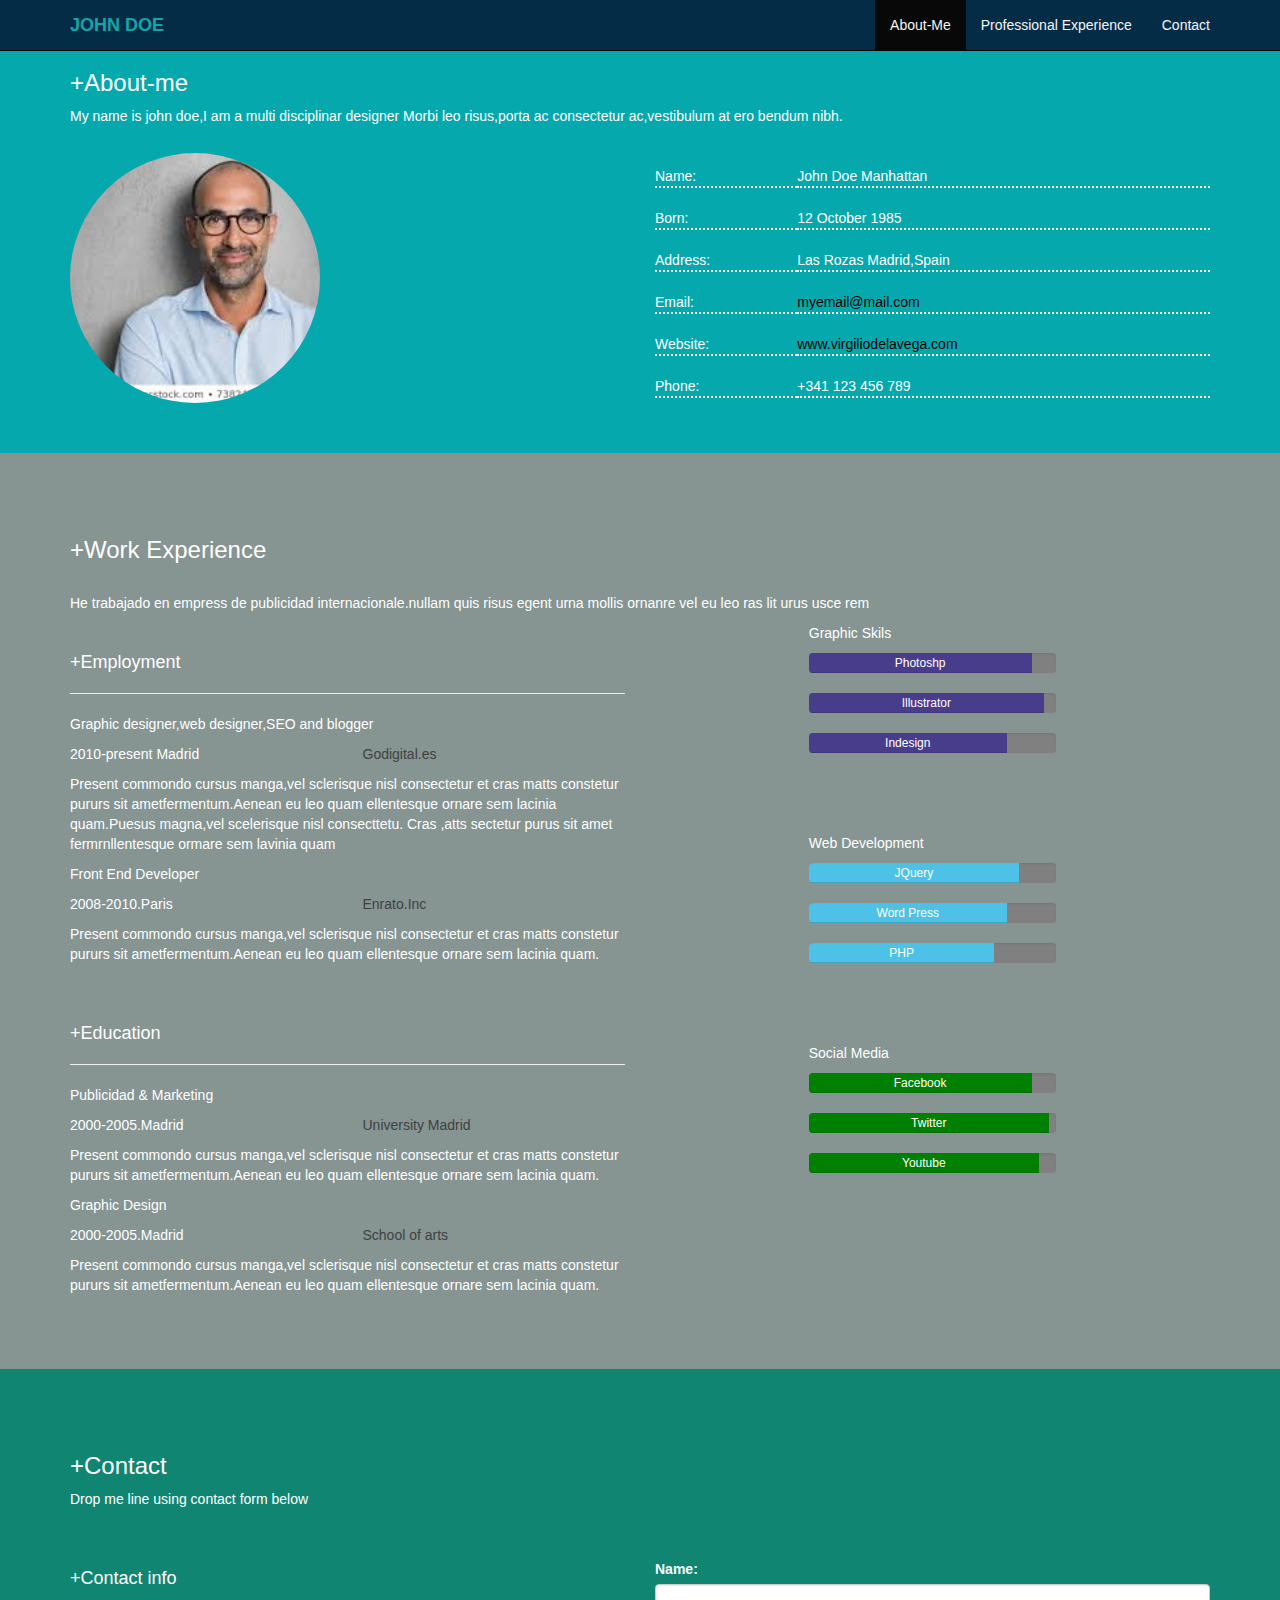
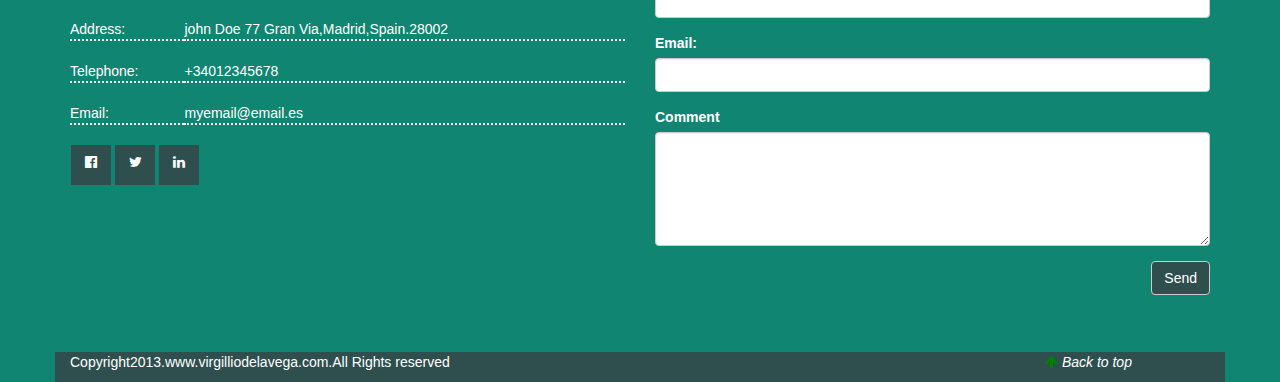
<file: index.html>
<!DOCTYPE html>
<html lang="en">
<head>
    <meta charset="UTF-8">
    <meta name="viewport" content="width=device-width, initial-scale=1.0">
    <title>Template-Resume</title>
    <!--linking bootstrap-->
    <link rel="stylesheet" href="./assests/css/bootstrap/bootstrap.min.css">
    <!--linking css-->
    <link rel="stylesheet" href="./assests/css/app.css">
    <!--linking fonts-->
    <link rel="stylesheet" href="./assests/css/font-awesome.min.css">
</head>
<body>
    <nav class="navbar navbar-inverse navbar-fixed-top">
        <div class="container ">
          <div class="navbar-header">
            <button type="button" class="navbar-toggle" data-toggle="collapse" data-target="#navigationbar">
              <span class="icon-bar"></span>
              <span class="icon-bar"></span>
              <span class="icon-bar"></span> 
            </button>
            <a class="navbar-brand" id="logo" href="#">JOHN DOE</a>
          </div>
          <div class="collapse navbar-collapse" id="navigationbar">
            <ul class="nav navbar-nav navbar-right">
              <li class="active"><a href="#" >About-Me</a></li>
              <li><a href="#">Professional Experience</a></li>
              <li><a href="#">Contact</a></li>
            </ul>
          </div>
        </div>
    </nav>
   

<!--About me-->
<section>
    <div id="aboutme">
        <div class="container">
            <div class="row">
                <div class="col-lg-12">
                    <h3>+About-me</h3>
                    <p>My name is john doe,I am a multi disciplinar designer Morbi leo risus,porta ac consectetur ac,vestibulum at ero bendum nibh.</p>
                </div>
            </div>
            <div class="row">
                <div class="col-12 col-lg-6 col-md-4 col-sm-4">
                    <img src="./assests/images/download.jpeg" alt="img">
                </div>
                <div class=" col-lg-6 col-md-6 col-12">
                    <table>
                        <tbody>
                            <tr id="details">
                                <td>Name:</td>
                                <td>John Doe Manhattan</td>
                            </tr>
                            <tr id="details">
                                <td id="info">Born:</td>
                                <td id="info">12 October 1985</td>
                            </tr>
                            <tr id="details">
                                <td id="info">Address:</td>
                                <td id="info">Las Rozas Madrid,Spain</td>
                            </tr>
                            <tr id="details">
                                <td id="info">Email:</td>
                                <td id="info1">myemail@mail.com</td>
                            </tr>
                            <tr id="details">
                                <td id="info">Website:</td>
                                <td id="info1">www.virgiliodelavega.com</td>
                            </tr>
                            <tr id="details">
                                <td id="info">Phone:</td>
                                <td id="info">+341 123 456 789</td>
                            </tr>
                        </tbody>
                    </table>
                </div>
            </div>
        </div>
    </div>
</section>
<!--Work Experience-->
<section>
    <div id="Work-Experience">
        <div class="container">
        <div class="row">
            <div class="col-lg-12">
                <h3>+Work Experience</h3> <br>
                <p>He trabajado en empress de publicidad internacionale.nullam quis risus egent urna mollis ornanre vel eu leo ras lit urus usce rem</p>
            </div>
        </div>
        <div class="row">
            <div class="col-lg-6 col-md-6">
                <h4 id="emloyment">+Employment</h4><hr>
                <p>Graphic designer,web designer,SEO and blogger</p> 
                <div class="row">
                    <div class="col-lg-6 col-md-6">
                        <p>2010-present Madrid</p>
                    </div>
                    <div class="col-lg-6 col-md-6" >
                        <p id="org">Godigital.es</p>
                    </div>
                </div>
                <p>Present commondo cursus manga,vel sclerisque nisl consectetur et cras matts constetur pururs sit ametfermentum.Aenean eu leo quam ellentesque ornare sem lacinia quam.Puesus magna,vel scelerisque nisl consecttetu. Cras ,atts sectetur purus sit amet fermrnllentesque ormare sem lavinia quam </p>
                <p>Front End Developer</p>
                <div class="row">
                    <div class="col-lg-6 col-md-6">
                        <p>2008-2010.Paris</p>
                    </div>
                    <div class="col-lg-6 col-md-6">
                        <p id="org">Enrato.Inc</p>
                    </div>
                </div>
                <p>Present commondo cursus manga,vel sclerisque nisl consectetur et cras matts constetur pururs sit ametfermentum.Aenean eu leo quam ellentesque ornare sem lacinia quam.</p>
                <h4 id="education">+Education</h4> <hr>
                <p>Publicidad & Marketing</p>
                <div class="row">
                <div class="col-lg-6 col-md-6">
                    <p>2000-2005.Madrid</p>
                </div>
                <div class="col-lg-6 col-md-6">
                    <p id="org">University Madrid</p>
                </div>
                </div>
                <p>Present commondo cursus manga,vel sclerisque nisl consectetur et cras matts constetur pururs sit ametfermentum.Aenean eu leo quam ellentesque ornare sem lacinia quam.</p>

                <p>Graphic Design</p>
                <div class="row">
                <div class="col-lg-6 col-md-6">
                    <p>2000-2005.Madrid</p>
                </div>
                <div class="col-lg-6 col-md-6">
                    <p id="org">School of arts</p>
                </div>
            </div>
            <p>Present commondo cursus manga,vel sclerisque nisl consectetur et cras matts constetur pururs sit ametfermentum.Aenean eu leo quam ellentesque ornare sem lacinia quam.</p>
        </div>
        <aside  >
        <div class="col-lg-6 col-md-6 " >
            <div class="container-fluid "id="progress">
                <p>Graphic Skils</p>
            <div class="progress" id="progressbar">
                <div class="progress-bar" id="photo">
                    <span>Photoshp</span>
                </div>
            </div>
            <div class="progress" id="progressbar">
                <div class="progress-bar" id="illustrator">
                    <span>Illustrator</span>
                </div>
            </div>
            <div class="progress" id="progressbar">
                <div class="progress-bar" id="indesign">
                    <span>Indesign</span>
                </div>
            </div>
            <br> <br><br>

            <p>Web Development</p>
            <div class="progress"id="progressbar">
                <div class="progress-bar" id="jquery">
                    <span>JQuery</span>
                </div>
            </div>
            <div class="progress" id="progressbar">
                <div class="progress-bar" id="wordpress">
                    <span>Word Press</span>
                </div>
            </div>
            <div class="progress" id="progressbar">
                <div class="progress-bar" id="PHP">
                    <span>PHP</span>
                </div>
            </div>

            <br> <br><br>

            <p>Social Media</p>
            <div class="progress" id="progressbar">
                <div class="progress-bar" id="facebook">
                    <span>Facebook</span>
                </div>
            </div>
            <div class="progress" id="progressbar">
                <div class="progress-bar" id="twitter">
                    <span>Twitter</span>
                </div>
            </div>
            <div class="progress" id="progressbar">
                <div class="progress-bar" id="youtube">
                    <span>Youtube</span>
                </div>
            </div>
            </div>
        </div> 
        </aside>   
        </div>
    </div>
</section>
<!--contact-->
<section>
    <div id="contact">
        <div class="container-fluid">
            <div class="container">
                <div class="row">
                    <div class="col-lg-12">
                        <h3>+Contact</h3>
                        <p>Drop me line using contact form below</p>
                    </div>
                </div> <br> <br>
                <div class="row">
                    <div class="col-lg-6 col-md-6 col-12">
                        <h4 id="contactInfo">+Contact info</h4>
                        <table>
                            <tbody>
                                <tr id="details">
                                    <td>Address:</td>
                                    <td>john Doe 77 Gran Via,Madrid,Spain.28002</td>
                                </tr>
                                <tr id="details">
                                    <td id="info">Telephone:</td>
                                    <td id="info">+34012345678</td>
                                </tr>
                                <tr id="details">
                                    <td id="info">Email:</td>
                                    <td id="info">myemail@email.es</td>
                                </tr>
                            </tbody>
                        </table>
                        <div class="icon">
                            <ul id="icons1">
                                <li><i class="  fa fa-facebook-official mr-5" aria-hidden="true"  id="icons"></i></li>
                                <li><i class="  fa fa-twitter mr-5" aria-hidden="true" id="icons"></i></li>
                                <li><i class="fa fa-linkedin" aria-hidden="true" id="icons"></i></li>
                            </ul>
                        </div>
                    </div>
                    <div class="col-lg-6 col-md-6 col-sm-12">
                        <form action="index1.html">
                            <div class="form-group">
                              <label for="name">Name:</label>
                              <input type="text" class="form-control" id="name" required>
                            </div>
                            <div class="form-group">
                              <label for="email">Email:</label>
                              <input type="email" class="form-control" id="email required">
                            </div>
                            <div class="form-group">
                                <label for="comment">Comment</label>
                                <textarea class="form-control" id="comment" rows="5" required></textarea>
                            </div>
                            <button type="submit" id="send" class="btn btn-default">Send</button>
                          </form>
                        </div>
                </div>
                <footer>
                <div class="row footer">
                    <div class="col-lg-10 col-md-10 col-10"  >
                        <p> Copyright2013.www.virgilliodelavega.com.All Rights reserved</p>
                    </div>
                    <div class="col-lg-2 col-md-2 col-sm-2" >
                        <a id="back-to-top" href="#top"><i class="fa fa-arrow-up " aria-hidden="true"></i> <i>Back to top</i> </a>
                    </div>
                </div>
                </footer>
            </div>
        </div>
    </div>
</section>
     <!--linking bootstrap-->
     <script src="./assests/css/bootstrap/jquery.min.js"></script>
     <script src="./assests/css/bootstrap/bootstrap.min.js"></script>
</body>
</html>
</file>
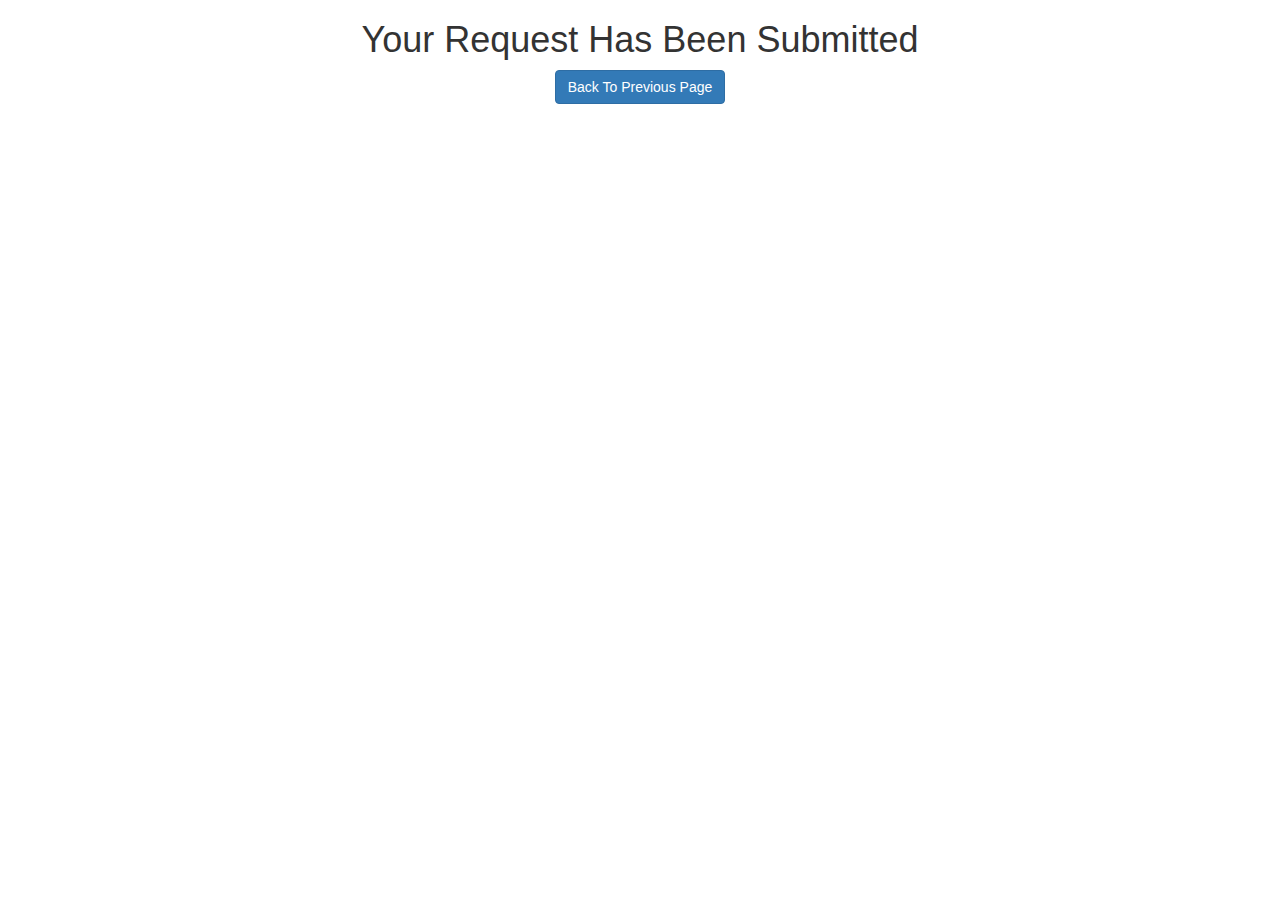
<file: index1.html>
<!DOCTYPE html>
<html lang="en">
<head>
    <meta charset="UTF-8">
    <meta name="viewport" content="width=device-width, initial-scale=1.0">
    <title>Document</title>
    <style>
        h1{
            text-align: center;
        }
        .back{
            text-align: center;
        }
    </style>
</head>
   <!--linking bootstrap-->
   <link rel="stylesheet" href="./assests/css/bootstrap/bootstrap.min.css">
<body>
    <h1>Your Request Has Been Submitted</h1>
    <div class="row back">
    <div class="col-lg-12">
    <a href="index.html"  class="btn btn-primary" role="button">Back To Previous Page</a>
    </div>
    </div>
      <!--linking bootstrap-->
    <script src="./assests/css/bootstrap/jquery.min.js"></script>
    <script src="./assests/css/bootstrap/bootstrap.min.js"></script>
</body>
</html>
</file>
<file: assests/css/app.css>
html{
    scroll-behavior: smooth;
}
#navigationbar  .navbar-nav> li >a{ 
    color: whitesmoke;
}
#navigationbar  .navbar-nav> li >a:hover{ 
    color: rgb(19, 165, 170);
}
.navbar{
    background-color: rgb(4, 44, 70);
}
#logo{
    color: rgb(19, 165, 170);
    font-weight: bolder;
}
/*About-Me*/
#aboutme{
    background-color:rgb(5, 168, 173);
    padding-top: 50px;
    color: white;
   padding-bottom: 50px;
}
table{
    margin-top: 30px;
    width: 100%;
}
#details{
    border-bottom: 2px dotted white;
}
#info{
    padding-top: 20px;
}
#info1{
    padding-top: 20px;
    color: black;
}
img{
    width: 250px;
    height: 250px;
    object-fit: cover;
    border-radius: 50%;
    margin-top: 3%;
}
#org{
    color: rgb(66, 65, 65);
}
#progressbar{
    background-color: grey;
}
#progress{
    width: 50%;
}
#photo{
    width: 90%;
    background-color: darkslateblue;
}
#illustrator{
    width: 95%;
    background-color: darkslateblue;
}
#indesign{
    width: 80%;
    background-color: darkslateblue;
}
#jquery{
    width: 85%;
    background-color:rgb(78, 194, 230) ;
}
#wordpress{
    width: 80%;
    background-color:rgb(78, 194, 230) ;
}
#PHP{
    width: 75%;
    background-color:rgb(78, 194, 230) ;
}
#facebook{
    width: 90%;
    background-color: green;
}
#twitter{
    width: 97%;
    background-color: green;
}
#youtube{
    width: 93%;
    background-color: green;
}
#Work-Experience{
    background-color: rgb(134, 148, 146);
    color: white;
    padding-top: 5%;
    padding-bottom: 5%;
}
#emloyment{
  margin-top: 30px;
}
#education{
    margin-top: 60px;
}
#contact{
    background-color: rgb(16, 133, 113);
    padding-top: 5%;
    color: white;
}
#send{
    background-color: darkslategray;
    float: right;
    color: white;
}
.icon ul li{
    display: inline-flex;
    color: white;
    margin-top: 20px;  
}
#icons1{
    margin-left: -7%;
}
#icons{
    width: 40px;
    height: 40px;
    text-align: center;
    padding-top: 10px;
    background-color: darkslategray;  
}
.footer{
    background-color: darkslategray;
    margin-top: 5%;
}
#back-to-top{
    color: white;  
}
.fa-arrow-up{
    color: green;
}
</file>
